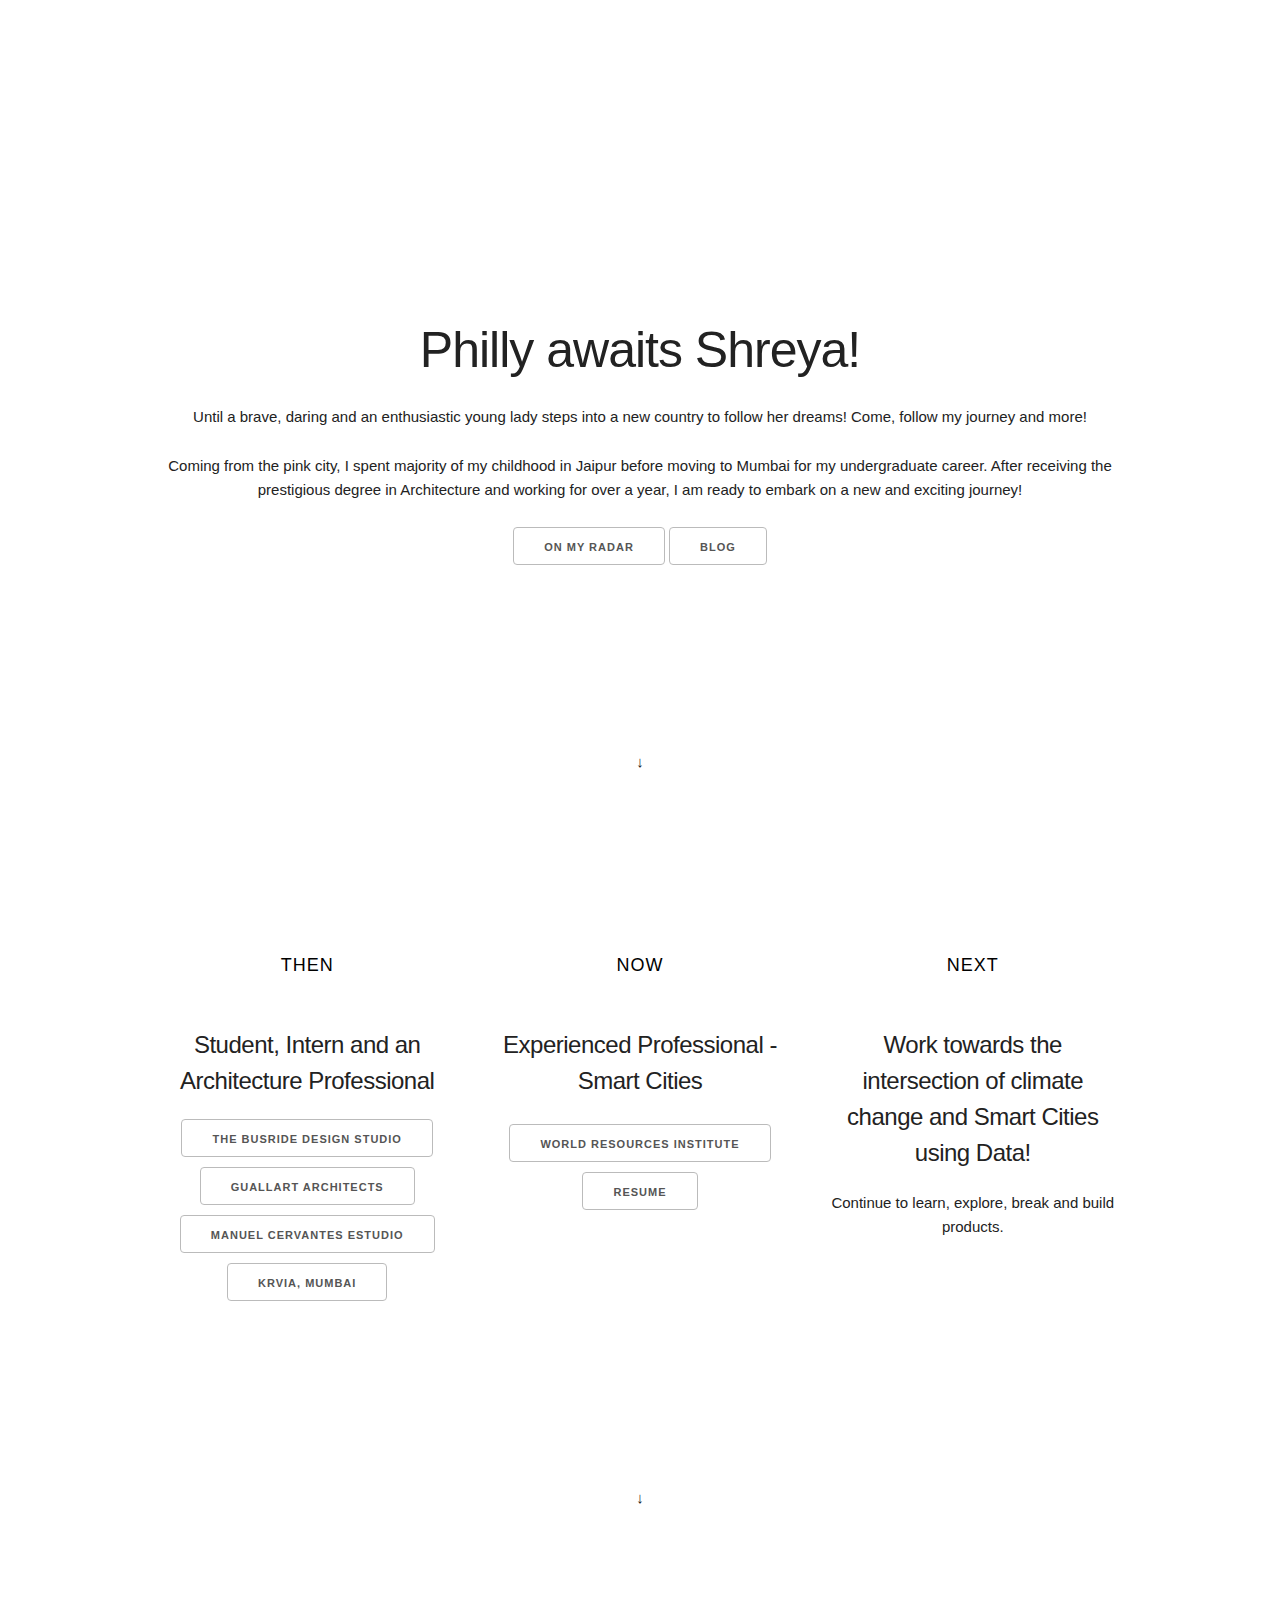
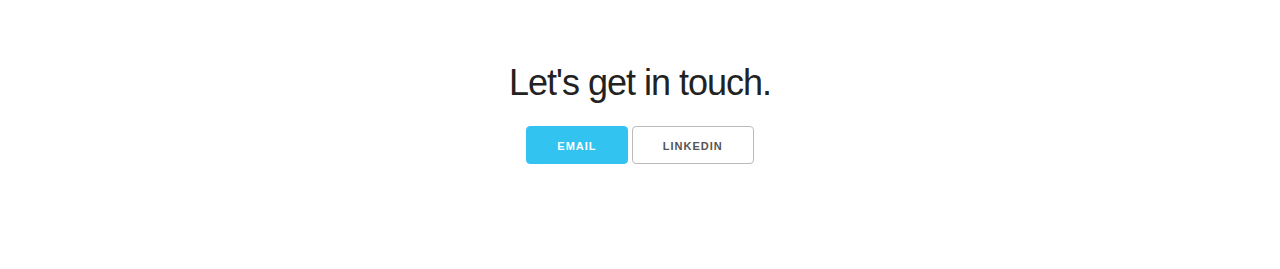
<file: index.html>
<!DOCTYPE html>
<html lang="en">
   <head>
      <!-- Basic Page Needs
         –––––––––––––––––––––––––––––––––––––––––––––––––– -->
      <meta charset="utf-8">
      <title>Shreya Bansal</title>
      <meta name="description" content="">
      <meta name="author" content="">
      <!-- Mobile Specific Metas
         –––––––––––––––––––––––––––––––––––––––––––––––––– -->
      <meta name="viewport" content="width=device-width, initial-scale=1">
      <!-- FONT
         –––––––––––––––––––––––––––––––––––––––––––––––––– -->
      <link href="//fonts.googleapis.com/css?family=Raleway:400,300,600" rel="stylesheet" type="text/css">
      <!-- CSS
         –––––––––––––––––––––––––––––––––––––––––––––––––– -->
      <link rel="stylesheet" href="css/normalize.css">
      <link rel="stylesheet" href="css/skeleton.css">
      <link rel="stylesheet" href="css/custom.css">
      <!-- Icon - Credit to Flaticon
         –––––––––––––––––––––––––––––––––––––––––––––––––– -->
      <link rel="icon" type="image/png" href="images/icon.png">
   </head>
   <body>
      <script>
         function myFunction() {
             alert("I would love to learn more about you. Let's connect and I am looking forward to discuss about my projects, failures, accomplishments and share my resume! My email is shreya21bansal@gmail.com");
         }
      </script>
      <!-- Primary Page Layout
         –––––––––––––––––––––––––––––––––––––––––––––––––– -->
      <div class="section">
         <div class="container">
            <div style="margin-top: 25%">
               <h1>Philly awaits Shreya!</h1>
               <!-- Display the countdown timer in an element -->
               <p id="demo"></p>
               <script>
                  // Set the date we're counting down to
                  var countDownDate = new Date("Aug 12, 2022 18:55:00").getTime();

                  // Update the count down every 1 second
                  var x = setInterval(function() {

                    // Get today's date and time
                    var now = new Date().getTime();

                    // Find the distance between now and the count down date
                    var distance = countDownDate - now;

                    // Time calculations for days, hours, minutes and seconds
                    var days = Math.floor(distance / (1000 * 60 * 60 * 24));
                    var hours = Math.floor((distance % (1000 * 60 * 60 * 24)) / (1000 * 60 * 60));
                    var minutes = Math.floor((distance % (1000 * 60 * 60)) / (1000 * 60));
                    var seconds = Math.floor((distance % (1000 * 60)) / 1000);

                    // Display the result in the element with id="demo"
                    document.getElementById("demo").innerHTML = days + "d " + hours + "h "
                    + minutes + "m " + seconds + "s ";

                    // If the count down is finished, write some text
                    if (distance < 0) {
                      clearInterval(x);
                      document.getElementById("demo").innerHTML = "EXPIRED";
                    }
                  }, 1000);
               </script>
               <p>
                  Until a brave, daring and an enthusiastic young lady steps
                  into a new country to follow her dreams! Come, follow my
                  journey and more!
               </p>
               <p>
                  Coming from the pink city, I spent majority of my childhood in
                  Jaipur before moving to Mumbai for my undergraduate career. After
                  receiving the prestigious degree in Architecture and working for over
                  a year, I am ready to embark on a new and exciting journey!
               </p>
            </div>
            <div class="button-list">
               <ul>
                  <li><a class="button" href="onmyradar.html">On My Radar</a></li>
                  <li><a class="button" href="blog.html">Blog</a></li>
               </ul>
            </div>
         </div>
      </div>
      <div class="section">
         &darr;
      </div>
      <div class="section">
         <div class="container">
            <div class="row">
               <div class="one-third column">
                  <h2 class="value-multiplier">Then</h2>
                  <h5 class="value-heading">Student, Intern and an Architecture Professional</h5>
                  <div class="button-list">
                     <ul>
                        <li><a class="button" href="https://issuu.com/thebusride" target="_blank">The Busride Design Studio</a></li>
                        <li><a class="button" href="https://www.guallart.com/" target="_blank">Guallart Architects</a></li>
                        <li><a class="button" href="http://www.manuelcervantes.com.mx/" target="_blank">Manuel Cervantes Estudio</a></li>
                        <li><a class="button" href="https://krvia.ac.in/" target="_blank">KRVIA, Mumbai</a></li>
                     </ul>
                  </div>
               </div>
               <div class="one-third column">
                  <h2 class="value-multiplier">Now</h2>
                  <h5 class="value-heading">Experienced Professional - Smart Cities</h5>
                  <div class="button-list">
                     <p></p>
                     <ul>
                        <li><a class="button" href="https://wri-india.org/" target="_blank">World Resources Institute</a></li>
                        <li><a class="button" onclick="myFunction()">Resume</a></li>
                     </ul>
                  </div>
               </div>
               <div class="one-third column">
                  <h2 class="value-multiplier">Next</h2>
                  <h5 class="value-heading">Work towards the intersection of climate change and Smart Cities using Data!</h5>
                  <div class="button-list">
                     <ul>
                        <li>Continue to learn, explore, break and build products.</li>
                     </ul>
                  </div>
               </div>
            </div>
         </div>
      </div>
      <div class="section">
         &darr;
      </div>
      <div class="section">
         <div class="container">
            <h3>Let's get in touch.</h3>
            <div class="button-list">
               <ul>
                  <li><a class="button button-primary" href="mailto:shreya21bansal@gmail.com?Subject=Hello!">Email</a></li>
                  <li><a class="button" href="https://www.linkedin.com/in/shreya21bansal/">LinkedIn</a></li>
               </ul>
            </div>
         </div>
      </div>
      <!-- End Document
         –––––––––––––––––––––––––––––––––––––––––––––––––– -->
   </body>
</html>
</file>
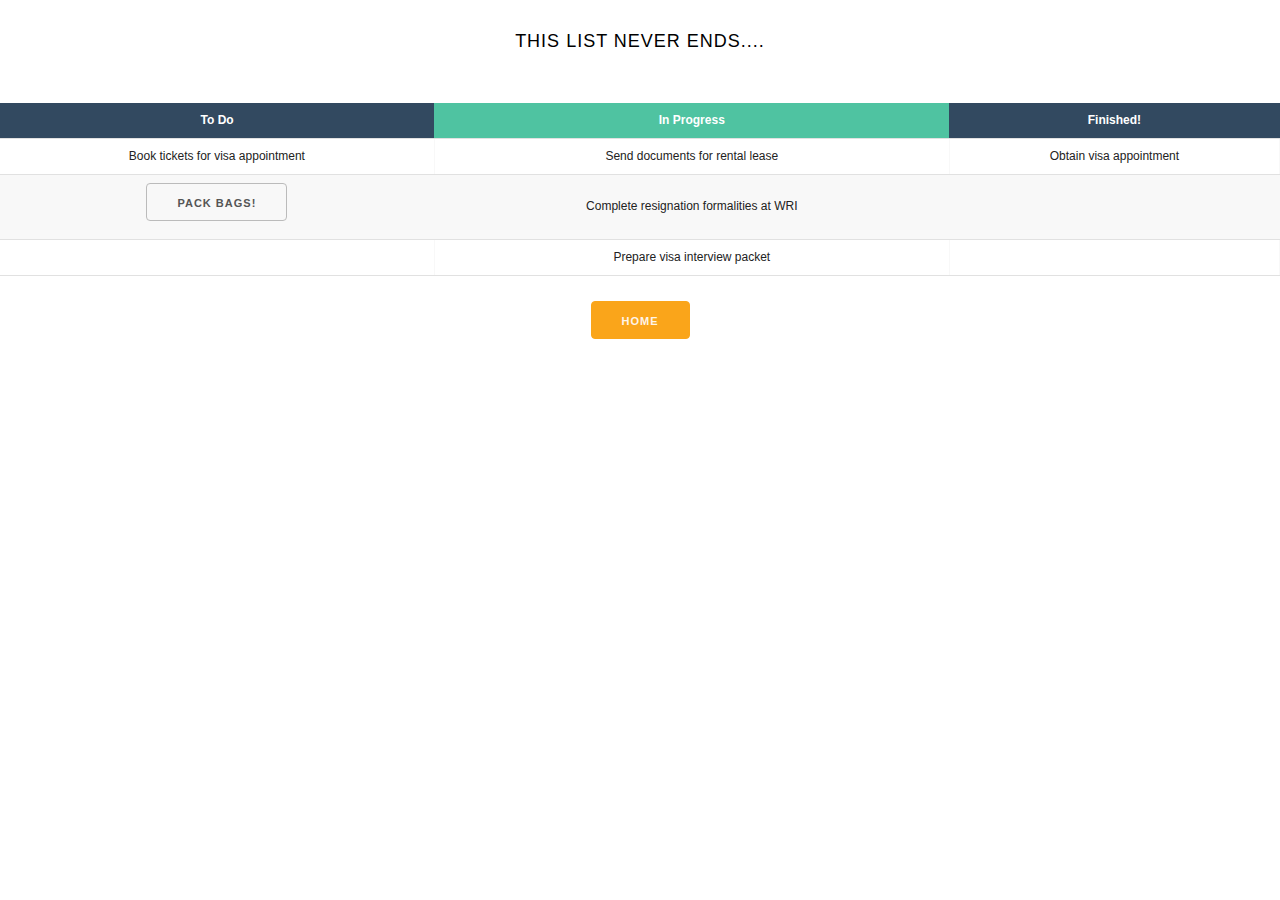
<file: onmyradar.html>
<!DOCTYPE html>
<html lang="en">
   <head>
      <!-- Basic Page Needs
         –––––––––––––––––––––––––––––––––––––––––––––––––– -->
      <meta charset="utf-8">
      <title>SB | On My Radar</title>
      <meta name="description" content="">
      <meta name="author" content="">
      <!-- Mobile Specific Metas
         –––––––––––––––––––––––––––––––––––––––––––––––––– -->
      <meta name="viewport" content="width=device-width, initial-scale=1">
      <!-- FONT
         –––––––––––––––––––––––––––––––––––––––––––––––––– -->
      <link href="//fonts.googleapis.com/css?family=Raleway:400,300,600" rel="stylesheet" type="text/css">
      <!-- CSS
         –––––––––––––––––––––––––––––––––––––––––––––––––– -->
      <link rel="stylesheet" href="css/normalize.css">
      <link rel="stylesheet" href="css/skeleton.css">
      <link rel="stylesheet" href="css/custom.css">
      <!-- Icon - Credit to Flaticon
         –––––––––––––––––––––––––––––––––––––––––––––––––– -->
      <link rel="icon" type="image/png" href="images/icon.png">
      <!-- Icon - Credit to Flaticon
         –––––––––––––––––––––––––––––––––––––––––––––––––– -->
      <style>p.indent{ padding-left: 31.8em }</style>
   </head>
   <body>
      <!-- onmyradar Page Layout
         –––––––––––––––––––––––––––––––––––––––––––––––––– -->
      <h2>This list never ends....</h2>
      <table class="fl-table">
         <thead>
            <tr>
               <th>To Do</th>
               <th>In Progress</th>
               <th>Finished!</th>
            </tr>
         </thead>
         <tbody>
            <tr>
               <td>Book tickets for visa appointment</td>
               <td>Send documents for rental lease</td>
               <td>Obtain visa appointment</td>
            </tr>
            <tr>
               <td><a class="button" href="packinglist.html">Pack Bags!</a></td>
               <td>Complete resignation formalities at WRI</td>
               <td></td>
            </tr>
            <tr>
               <td></td>
               <td>Prepare visa interview packet</td>
               <td></td>
            </tr>
         <tbody>
      </table>
      <div class="button-list" align="center">
         <ul>
            <li><a class="button button-home" href="index.html">Home</a></li>
         </ul>
      </div>
   </body>
</html>
</file>
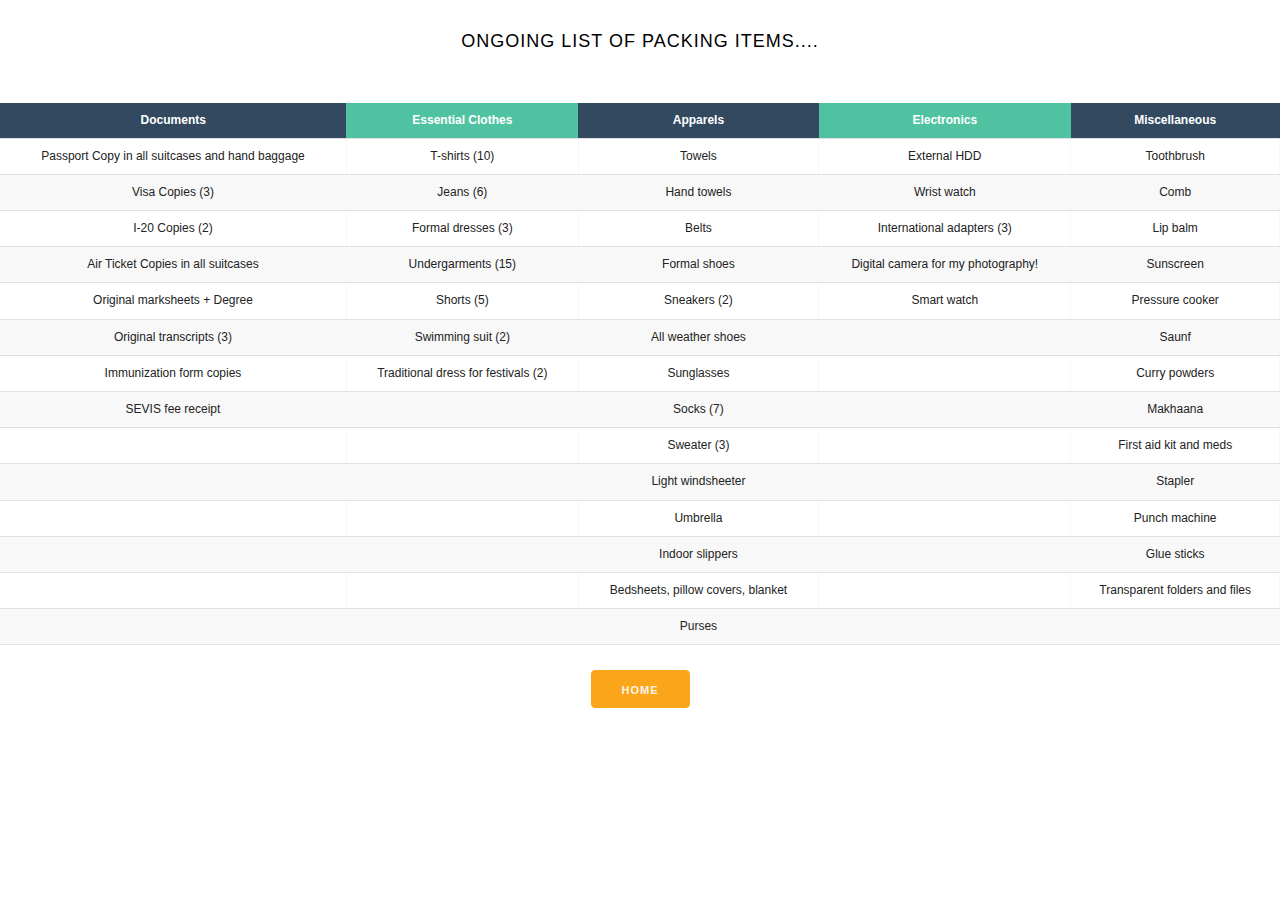
<file: packinglist.html>
<!DOCTYPE html>
<html lang="en">
   <head>
      <!-- Basic Page Needs
         –––––––––––––––––––––––––––––––––––––––––––––––––– -->
      <meta charset="utf-8">
      <title>SB | Packing List</title>
      <meta name="description" content="">
      <meta name="author" content="">
      <!-- Mobile Specific Metas
         –––––––––––––––––––––––––––––––––––––––––––––––––– -->
      <meta name="viewport" content="width=device-width, initial-scale=1">
      <!-- FONT
         –––––––––––––––––––––––––––––––––––––––––––––––––– -->
      <link href="//fonts.googleapis.com/css?family=Raleway:400,300,600" rel="stylesheet" type="text/css">
      <!-- CSS
         –––––––––––––––––––––––––––––––––––––––––––––––––– -->
      <link rel="stylesheet" href="css/normalize.css">
      <link rel="stylesheet" href="css/skeleton.css">
      <link rel="stylesheet" href="css/custom.css">
      <!-- Icon - Credit to Flaticon
         –––––––––––––––––––––––––––––––––––––––––––––––––– -->
      <link rel="icon" type="image/png" href="images/icon.png">
      <!-- Icon - Credit to Flaticon
         –––––––––––––––––––––––––––––––––––––––––––––––––– -->
      <style>p.indent{ padding-left: 31.8em }</style>
   </head>
   <body>
      <!-- onmyradar Page Layout
         –––––––––––––––––––––––––––––––––––––––––––––––––– -->
      <h2>Ongoing list of packing items....</h2>
      <table class="fl-table">
         <thead>
            <tr>
               <th>Documents</th>
               <th>Essential Clothes</th>
               <th>Apparels</th>
               <th>Electronics</th>
               <th>Miscellaneous</th>
            </tr>
         </thead>
         <tbody>
            <tr>
               <td>Passport Copy in all suitcases and hand baggage</td>
               <td>T-shirts (10)</td>
               <td>Towels</td>
               <td>External HDD</td>
               <td>Toothbrush</td>
            </tr>
            <tr>
               <td>Visa Copies (3)</td>
               <td>Jeans (6)</td>
               <td>Hand towels</td>
               <td>Wrist watch</td>
               <td>Comb</td>
            </tr>
            <tr>
               <td>I-20 Copies (2)</td>
               <td>Formal dresses (3)</td>
               <td>Belts</td>
               <td>International adapters (3)</td>
               <td>Lip balm</td>
            </tr>
            <tr>
               <td>Air Ticket Copies in all suitcases</td>
               <td>Undergarments (15)</td>
               <td>Formal shoes</td>
               <td>Digital camera for my photography!</td>
               <td>Sunscreen</td>
            </tr>
            <tr>
               <td>Original marksheets + Degree</td>
               <td>Shorts (5)</td>
               <td>Sneakers (2)</td>
               <td>Smart watch</td>
               <td>Pressure cooker</td>
            </tr>
            <tr>
               <td>Original transcripts (3)</td>
               <td>Swimming suit (2)</td>
               <td>All weather shoes</td>
               <td></td>
               <td>Saunf</td>
            </tr>
            <tr>
               <td>Immunization form copies</td>
               <td>Traditional dress for festivals (2)</td>
               <td>Sunglasses</td>
               <td></td>
               <td>Curry powders</td>
            </tr>
            <tr>
               <td>SEVIS fee receipt</td>
               <td></td>
               <td>Socks (7)</td>
               <td></td>
               <td>Makhaana</td>
            </tr>
            <tr>
               <td></td>
               <td></td>
               <td>Sweater (3)</td>
               <td></td>
               <td>First aid kit and meds</td>
            </tr>
            <tr>
               <td></td>
               <td></td>
               <td>Light windsheeter</td>
               <td></td>
               <td>Stapler</td>
            </tr>
            <tr>
               <td></td>
               <td></td>
               <td>Umbrella</td>
               <td></td>
               <td>Punch machine</td>
            </tr>
            <tr>
               <td></td>
               <td></td>
               <td>Indoor slippers</td>
               <td></td>
               <td>Glue sticks</td>
            </tr>
            <tr>
               <td></td>
               <td></td>
               <td>Bedsheets, pillow covers, blanket</td>
               <td></td>
               <td>Transparent folders and files</td>
            </tr>
            <tr>
               <td></td>
               <td></td>
               <td>Purses</td>
               <td></td>
               <td></td>
            </tr>
         <tbody>
      </table>
      <div class="button-list" align="center">
         <ul>
            <li><a class="button button-home" href="index.html">Home</a></li>
         </ul>
      </div>
   </body>
</html>
</file>
<file: css/skeleton.css>
/*
* Skeleton V2.0.4
* Copyright 2014, Dave Gamache
* www.getskeleton.com
* Free to use under the MIT license.
* http://www.opensource.org/licenses/mit-license.php
* 12/29/2014
*/


/* Table of contents
––––––––––––––––––––––––––––––––––––––––––––––––––
- Grid
- Base Styles
- Typography
- Links
- Buttons
- Forms
- Lists
- Code
- Tables
- Spacing
- Utilities
- Clearing
- Media Queries
*/


/* Grid
–––––––––––––––––––––––––––––––––––––––––––––––––– */
.container {
  position: relative;
  width: 100%;
  max-width: 960px;
  margin: 0 auto;
  padding: 0 20px;
  box-sizing: border-box; }
.column,
.columns {
  width: 100%;
  float: left;
  box-sizing: border-box; }

/* For devices larger than 400px */
@media (min-width: 400px) {
  .container {
    width: 85%;
    padding: 0; }
}

/* For devices larger than 550px */
@media (min-width: 550px) {
  .container {
    width: 80%; }
  .column,
  .columns {
    margin-left: 4%; }
  .column:first-child,
  .columns:first-child {
    margin-left: 0; }

  .one.column,
  .one.columns                    { width: 4.66666666667%; }
  .two.columns                    { width: 13.3333333333%; }
  .three.columns                  { width: 22%;            }
  .four.columns                   { width: 30.6666666667%; }
  .five.columns                   { width: 39.3333333333%; }
  .six.columns                    { width: 48%;            }
  .seven.columns                  { width: 56.6666666667%; }
  .eight.columns                  { width: 65.3333333333%; }
  .nine.columns                   { width: 74.0%;          }
  .ten.columns                    { width: 82.6666666667%; }
  .eleven.columns                 { width: 91.3333333333%; }
  .twelve.columns                 { width: 100%; margin-left: 0; }

  .one-third.column               { width: 30.6666666667%; }
  .two-thirds.column              { width: 65.3333333333%; }

  .one-half.column                { width: 48%; }

  /* Offsets */
  .offset-by-one.column,
  .offset-by-one.columns          { margin-left: 8.66666666667%; }
  .offset-by-two.column,
  .offset-by-two.columns          { margin-left: 17.3333333333%; }
  .offset-by-three.column,
  .offset-by-three.columns        { margin-left: 26%;            }
  .offset-by-four.column,
  .offset-by-four.columns         { margin-left: 34.6666666667%; }
  .offset-by-five.column,
  .offset-by-five.columns         { margin-left: 43.3333333333%; }
  .offset-by-six.column,
  .offset-by-six.columns          { margin-left: 52%;            }
  .offset-by-seven.column,
  .offset-by-seven.columns        { margin-left: 60.6666666667%; }
  .offset-by-eight.column,
  .offset-by-eight.columns        { margin-left: 69.3333333333%; }
  .offset-by-nine.column,
  .offset-by-nine.columns         { margin-left: 78.0%;          }
  .offset-by-ten.column,
  .offset-by-ten.columns          { margin-left: 86.6666666667%; }
  .offset-by-eleven.column,
  .offset-by-eleven.columns       { margin-left: 95.3333333333%; }

  .offset-by-one-third.column,
  .offset-by-one-third.columns    { margin-left: 34.6666666667%; }
  .offset-by-two-thirds.column,
  .offset-by-two-thirds.columns   { margin-left: 69.3333333333%; }

  .offset-by-one-half.column,
  .offset-by-one-half.columns     { margin-left: 52%; }

}


/* Base Styles
–––––––––––––––––––––––––––––––––––––––––––––––––– */
/* NOTE
html is set to 62.5% so that all the REM measurements throughout Skeleton
are based on 10px sizing. So basically 1.5rem = 15px :) */
html {
  font-size: 62.5%; }
body {
  font-size: 1.5em; /* currently ems cause chrome bug misinterpreting rems on body element */
  line-height: 1.6;
  font-weight: 400;
  font-family: "Raleway", "HelveticaNeue", "Helvetica Neue", Helvetica, Arial, sans-serif;
  color: #222; }


/* Typography
–––––––––––––––––––––––––––––––––––––––––––––––––– */
h1, h2, h3, h4, h5, h6 {
  margin-top: 0;
  margin-bottom: 2rem;
  font-weight: 300; }
h1 { font-size: 4.0rem; line-height: 1.2;  letter-spacing: -.1rem;}
h2 { font-size: 3.6rem; line-height: 1.25; letter-spacing: -.1rem; }
h3 { font-size: 3.0rem; line-height: 1.3;  letter-spacing: -.1rem; }
h4 { font-size: 2.4rem; line-height: 1.35; letter-spacing: -.08rem; }
h5 { font-size: 1.8rem; line-height: 1.5;  letter-spacing: -.05rem; }
h6 { font-size: 1.5rem; line-height: 1.6;  letter-spacing: 0; }

/* Larger than phablet */
@media (min-width: 550px) {
  h1 { font-size: 5.0rem; }
  h2 { font-size: 4.2rem; }
  h3 { font-size: 3.6rem; }
  h4 { font-size: 3.0rem; }
  h5 { font-size: 2.4rem; }
  h6 { font-size: 1.5rem; }
}

p {
  margin-top: 0; }


/* Links
–––––––––––––––––––––––––––––––––––––––––––––––––– */
a {
  color: #1EAEDB; }
a:hover {
  color: #0FA0CE; }


/* Buttons
–––––––––––––––––––––––––––––––––––––––––––––––––– */
.button,
button,
input[type="submit"],
input[type="reset"],
input[type="button"] {
  display: inline-block;
  float:center;
  height: 38px;
  padding: 0 30px;
  color: #555;
  text-align: center;
  font-size: 11px;
  font-weight: 600;
  line-height: 38px;
  letter-spacing: .1rem;
  text-transform: uppercase;
  text-decoration: none;
  white-space: nowrap;
  background-color: transparent;
  border-radius: 4px;
  border: 1px solid #bbb;
  cursor: pointer;
  box-sizing: border-box; }
.button:hover,
button:hover,
input[type="submit"]:hover,
input[type="reset"]:hover,
input[type="button"]:hover,
.button:focus,
button:focus,
input[type="submit"]:focus,
input[type="reset"]:focus,
input[type="button"]:focus {
  color: #333;
  border-color: #888;
  outline: 0; }
.button.button-primary,
button.button-primary,
input[type="submit"].button-primary,
input[type="reset"].button-primary,
input[type="button"].button-primary {
  color: #FFF;
  background-color: #33C3F0;
  border-color: #33C3F0; }
.button.button-primary:hover,
button.button-primary:hover,
input[type="submit"].button-primary:hover,
input[type="reset"].button-primary:hover,
input[type="button"].button-primary:hover,
.button.button-primary:focus,
button.button-primary:focus,
input[type="submit"].button-primary:focus,
input[type="reset"].button-primary:focus,
input[type="button"].button-primary:focus {
  color: #FFF;
  background-color: #1EAEDB;
  border-color: #1EAEDB; }
.button.button-home,
button.button-home,
input[type="submit"].button-home,
input[type="reset"].button-home,
input[type="button"].button-home {
  color: #FEF4e9;
  background-color: #FAA51A;
  border-color: #FAA51A; }
.button.button-home:hover,
button.button-home:hover,
input[type="submit"].button-home:hover,
input[type="reset"].button-home:hover,
input[type="button"].button-home:hover,
.button.button-home:focus,
button.button-home:focus,
input[type="submit"].button-home:focus,
input[type="reset"].button-home:focus,
input[type="button"].button-home:focus {
  color: #FEF4e9;
  background-color: #F78D1D;
  border-color: #FFFFFF; }


/* Forms
–––––––––––––––––––––––––––––––––––––––––––––––––– */
input[type="email"],
input[type="number"],
input[type="search"],
input[type="text"],
input[type="tel"],
input[type="url"],
input[type="password"],
textarea,
select {
  height: 38px;
  padding: 6px 10px; /* The 6px vertically centers text on FF, ignored by Webkit */
  background-color: #fff;
  border: 1px solid #D1D1D1;
  border-radius: 4px;
  box-shadow: none;
  box-sizing: border-box; }
/* Removes awkward default styles on some inputs for iOS */
input[type="email"],
input[type="number"],
input[type="search"],
input[type="text"],
input[type="tel"],
input[type="url"],
input[type="password"],
textarea {
  -webkit-appearance: none;
     -moz-appearance: none;
          appearance: none; }
textarea {
  min-height: 65px;
  padding-top: 6px;
  padding-bottom: 6px; }
input[type="email"]:focus,
input[type="number"]:focus,
input[type="search"]:focus,
input[type="text"]:focus,
input[type="tel"]:focus,
input[type="url"]:focus,
input[type="password"]:focus,
textarea:focus,
select:focus {
  border: 1px solid #33C3F0;
  outline: 0; }
label,
legend {
  display: block;
  margin-bottom: .5rem;
  font-weight: 600; }
fieldset {
  padding: 0;
  border-width: 0; }
input[type="checkbox"],
input[type="radio"] {
  display: inline; }
label > .label-body {
  display: inline-block;
  margin-left: .5rem;
  font-weight: normal; }


/* Lists
–––––––––––––––––––––––––––––––––––––––––––––––––– */
ul {
  list-style: circle inside; }
ol {
  list-style: decimal inside; }
ol, ul {
  padding-left: 0;
  margin-top: 0; }
ul ul,
ul ol,
ol ol,
ol ul {
  margin: 1.5rem 0 1.5rem 3rem;
  font-size: 90%; }
li {
  margin-bottom: 1rem; }


/* Code
–––––––––––––––––––––––––––––––––––––––––––––––––– */
code {
  padding: .2rem .5rem;
  margin: 0 .2rem;
  font-size: 90%;
  white-space: nowrap;
  background: #F1F1F1;
  border: 1px solid #E1E1E1;
  border-radius: 4px; }
pre > code {
  display: block;
  padding: 1rem 1.5rem;
  white-space: pre; }


/* Tables
–––––––––––––––––––––––––––––––––––––––––––––––––– */
th,
td {
  padding: 12px 15px;
  text-align: left;
  border-bottom: 1px solid #E1E1E1; }
th:first-child,
td:first-child {
  padding-left: 0; }
th:last-child,
td:last-child {
  padding-right: 0; }


/* Spacing
–––––––––––––––––––––––––––––––––––––––––––––––––– */
button,
.button {
  margin-bottom: 1rem; }
input,
textarea,
select,
fieldset {
  margin-bottom: 1.5rem; }
pre,
blockquote,
dl,
figure,
table,
p,
ul,
ol,
form {
  margin-bottom: 2.5rem; }


/* Utilities
–––––––––––––––––––––––––––––––––––––––––––––––––– */
.u-full-width {
  width: 100%;
  box-sizing: border-box; }
.u-max-full-width {
  max-width: 100%;
  box-sizing: border-box; }
.u-pull-right {
  float: right; }
.u-pull-left {
  float: left; }


/* Misc
–––––––––––––––––––––––––––––––––––––––––––––––––– */
hr {
  margin-top: 3rem;
  margin-bottom: 3.5rem;
  border-width: 0;
  border-top: 1px solid #E1E1E1; }


/* Clearing
–––––––––––––––––––––––––––––––––––––––––––––––––– */

/* Self Clearing Goodness */
.container:after,
.row:after,
.u-cf {
  content: "";
  display: table;
  clear: both; }


/* Media Queries
–––––––––––––––––––––––––––––––––––––––––––––––––– */
/*
Note: The best way to structure the use of media queries is to create the queries
near the relevant code. For example, if you wanted to change the styles for buttons
on small devices, paste the mobile query code up in the buttons section and style it
there.
*/


/* Larger than mobile */
@media (min-width: 400px) {}

/* Larger than phablet (also point when grid becomes active) */
@media (min-width: 550px) {}

/* Larger than tablet */
@media (min-width: 750px) {}

/* Larger than desktop */
@media (min-width: 1000px) {}

/* Larger than Desktop HD */
@media (min-width: 1200px) {}


/*Updated for table in onmyradar*/
*{
    box-sizing: border-box;
    -webkit-box-sizing: border-box;
    -moz-box-sizing: border-box;
}
body{
    font-family: Helvetica;
    -webkit-font-smoothing: antialiased;

}
h2{
    text-align: center;
    font-size: 18px;
    text-transform: uppercase;
    letter-spacing: 1px;
    color: black;
    padding: 30px 0;
}

/* Table Styles */

.table-wrapper{
    margin: 10px 70px 70px;
    box-shadow: 0px 35px 50px rgba( 0, 0, 0, 0.2 );
}

.fl-table {
    border-radius: 5px;
    font-size: 12px;
    font-weight: normal;
    border: none;
    border-collapse: collapse;
    width: 100%;
    max-width: 100%;
    white-space: nowrap;
    background-color: white;
}

.fl-table td, .fl-table th {
    text-align: center;
    padding: 8px;
}

.fl-table td {
    border-right: 1px solid #f8f8f8;
    font-size: 12px;
}

.fl-table thead th {
    color: #ffffff;
    background: #4FC3A1;
}


.fl-table thead th:nth-child(odd) {
    color: #ffffff;
    background: #324960;
}

.fl-table tr:nth-child(even) {
    background: #F8F8F8;
}

/* Responsive */

@media (max-width: 767px) {
    .fl-table {
        display: block;
        width: 100%;
    }
    .table-wrapper:before{
        content: "Scroll horizontally >";
        display: block;
        text-align: right;
        font-size: 11px;
        color: white;
        padding: 0 0 10px;
    }
    .fl-table thead, .fl-table tbody, .fl-table thead th {
        display: block;
    }
    .fl-table thead th:last-child{
        border-bottom: none;
    }
    .fl-table thead {
        float: left;
    }
    .fl-table tbody {
        width: auto;
        position: relative;
        overflow-x: auto;
    }
    .fl-table td, .fl-table th {
        padding: 20px .625em .625em .625em;
        height: 60px;
        vertical-align: middle;
        box-sizing: border-box;
        overflow-x: hidden;
        overflow-y: auto;
        width: 120px;
        font-size: 13px;
        text-overflow: ellipsis;
    }
    .fl-table thead th {
        text-align: left;
        border-bottom: 1px solid #f7f7f9;
    }
    .fl-table tbody tr {
        display: table-cell;
    }
    .fl-table tbody tr:nth-child(odd) {
        background: none;
    }
    .fl-table tr:nth-child(even) {
        background: transparent;
    }
    .fl-table tr td:nth-child(odd) {
        background: #F8F8F8;
        border-right: 1px solid #E6E4E4;
    }
    .fl-table tr td:nth-child(even) {
        border-right: 1px solid #E6E4E4;
    }
    .fl-table tbody td {
        display: block;
        text-align: center;
    }
}
</file>
<file: css/custom.css>
/* Sections
–––––––––––––––––––––––––––––––––––––––––––––––––– */
.section {
  padding: 8rem 0 7rem;
  text-align: center;
}

/* Lists
–––––––––––––––––––––––––––––––––––––––––––––––––– */
.button-list ul li { display: inline; }
</file>
